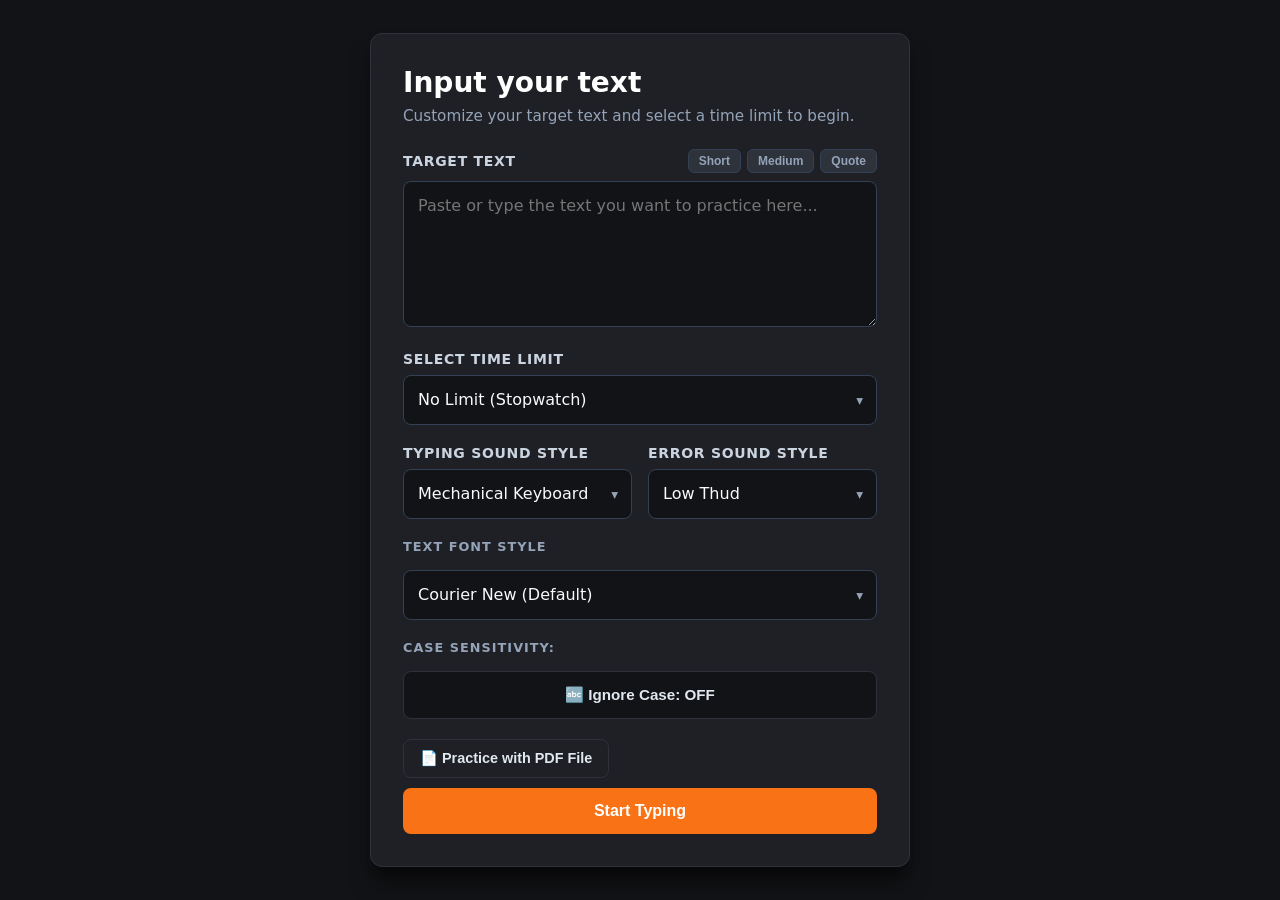
<file: index.html>
<!DOCTYPE html>
<html lang="en">

<head>
    <meta charset="UTF-8">
    <meta name="viewport" content="width=device-width, initial-scale=1.0">
    <title>Typing Test - Custom Setup</title>
    <link rel="stylesheet" href="main.css">
    <script src="script.js" defer></script>
    <!-- Google Fonts CDN -->
    <link rel="preconnect" href="https://fonts.googleapis.com">
    <link rel="preconnect" href="https://fonts.gstatic.com" crossorigin>
    <link
        href="https://fonts.googleapis.com/css2?family=Fira+Code:wght@400;600&family=JetBrains+Mono:wght@400;600&family=Roboto+Mono:wght@400;600&family=Space+Mono:wght@400;700&display=swap"
        rel="stylesheet">
</head>

<body>
    <main class="page-container">
        <div class="card">
            <div class="card-header">
                <h1>Input your text</h1>
                <p>Customize your target text and select a time limit to begin.</p>
            </div>

            <form id="form">
                <!-- Error banner -->
                <div id="error"></div>

                <!-- Text Input Area -->
                <div class="form-group">
                    <div class="label-row">
                        <label for="userinputtext">Target Text</label>
                        <!-- Sample Presets Toolbar -->
                        <div class="preset-buttons">
                            <button type="button" class="btn-preset" onclick="loadSample('short')">Short</button>
                            <button type="button" class="btn-preset" onclick="loadSample('medium')">Medium</button>
                            <button type="button" class="btn-preset" onclick="loadSample('quote')">Quote</button>
                        </div>
                    </div>

                    <textarea id="userinputtext" name="userinputtext" rows="5"
                        placeholder="Paste or type the text you want to practice here..."></textarea>
                </div>

                <!-- Time Limit Selection -->
                <div class="form-group">
                    <label for="timeLimit">Select Time Limit</label>
                    <div class="select-wrapper">
                        <select id="timeLimit">
                            <option value="0">No Limit (Stopwatch)</option>
                            <option value="15">15 Seconds</option>
                            <option value="30">30 Seconds</option>
                            <option value="60">60 Seconds</option>
                        </select>
                    </div>
                </div>

                <!-- Side-by-Side Sound Controls -->
                <div class="form-row">
                    <div class="form-group">
                        <label for="soundStyle">Typing Sound Style</label>
                        <div class="select-wrapper">
                            <select id="soundStyle">
                                <option value="mechanical">Mechanical Keyboard</option>
                                <option value="soft">Soft & Quiet</option>
                                <option value="digital">Digital Click</option>
                            </select>
                        </div>
                    </div>

                    <div class="form-group">
                        <label for="errorSoundStyle">Error Sound Style</label>
                        <div class="select-wrapper">
                            <select id="errorSoundStyle">
                                <option value="thud">Low Thud</option>
                                <option value="retro">Retro Beep</option>
                                <option value="buzz">Classic Buzz</option>
                                <option value="none">Mute Error Sound</option>
                            </select>
                        </div>
                    </div>
                </div>

                <div class="option-group">
                    <label for="fontSelect">Text Font Style</label>
                    <div class="select-wrapper">
                        <select id="fontSelect">
                            <option value="monospace">Courier New (Default)</option>
                            <option value="jetbrains">JetBrains Mono</option>
                            <option value="fira">Fira Code</option>
                            <option value="roboto">Roboto Mono</option>
                            <option value="space">Space Mono</option>
                        </select>
                    </div>
                </div>
                
                <div class="option-group">
                    <label>Case Sensitivity:</label>
                    <button type="button" id="caseToggleBtn" class="toggle-btn">
                        🔤 Ignore Case: OFF
                    </button>
                </div>

                <!-- Submit Button -->
                <button type="button" onclick="window.location='pdfTyping.html'" class="nav-btn">
                    📄 Practice with PDF File
                </button>
                <input type="submit" value="Start Typing" id="submit">
            </form>
        </div>
    </main>
</body>

</html>
</file>
<file: main.css>
/* ==========================================
   Global Reset & Layout Wrappers
   ========================================== */
* {
    box-sizing: border-box;
    margin: 0;
    padding: 0;
}

body {
    font-family: 'Segoe UI', system-ui, -apple-system, sans-serif;
    background-color: #121316;
    color: #e2e8f0;
    min-height: 100vh;
    display: flex;
    align-items: center;
    justify-content: center;
    padding: 20px;
}

.page-container {
    width: 100%;
    max-width: 540px;
}

.typing-page-container {
    max-width: 720px;
}

.app-wrapper {
    width: 100%;
    max-width: 1280px;
    margin: 0 auto;
    padding: 20px;
    display: flex;
    flex-direction: column;
    align-items: center;
}

/* ==========================================
   Card Structure & Form Controls
   ========================================== */
.card {
    background: #1e2025;
    border: 1px solid #2e323b;
    border-radius: 12px;
    padding: 32px;
    box-shadow: 0 20px 25px -5px rgba(0, 0, 0, 0.5), 0 8px 10px -6px rgba(0, 0, 0, 0.5);
}

.card-header {
    margin-bottom: 24px;
}

.card-header h1 {
    font-size: 1.75rem;
    font-weight: 700;
    color: #ffffff;
    margin-bottom: 8px;
}

.card-header p {
    font-size: 0.95rem;
    color: #94a3b8;
}

/* Error Banner */
#error {
    background-color: rgba(239, 68, 68, 0.1);
    border: 1px solid #ef4444;
    color: #fca5a5;
    font-size: 0.875rem;
    padding: 10px 14px;
    border-radius: 6px;
    margin-bottom: 20px;
    display: none;
}

#error:not(:empty) {
    display: block;
}

/* Form Controls */
.form-group {
    margin-bottom: 20px;
}

.form-row {
    display: flex;
    gap: 16px;
}

.form-row .form-group {
    flex: 1;
}

label {
    display: block;
    font-size: 0.875rem;
    font-weight: 600;
    color: #cbd5e1;
    margin-bottom: 8px;
    text-transform: uppercase;
    letter-spacing: 0.05em;
}

textarea#userinputtext,
select {
    width: 100%;
    background-color: #121316;
    border: 1px solid #334155;
    border-radius: 8px;
    color: #f8fafc;
    font-family: inherit;
    font-size: 1rem;
    padding: 12px 14px;
    line-height: 1.5;
    outline: none;
    appearance: none;
    -webkit-appearance: none;
    -moz-appearance: none;
    transition: border-color 0.2s, box-shadow 0.2s;
}

select {
    cursor: pointer;
    padding-right: 36px;
}

textarea#userinputtext:focus,
select:focus {
    border-color: #f97316;
    box-shadow: 0 0 0 3px rgba(249, 115, 22, 0.25);
}

select option {
    background-color: #1e2025;
    color: #f8fafc;
    padding: 10px;
}

/* Dropdown Arrow Wrapper */
.select-wrapper {
    position: relative;
    width: 100%;
}

.select-wrapper::after {
    content: '▾';
    font-size: 0.85rem;
    color: #94a3b8;
    position: absolute;
    right: 14px;
    top: 50%;
    transform: translateY(-50%);
    pointer-events: none;
}

/* ==========================================
   Buttons, Toolbar & Navigation
   ========================================== */
#submit,
.btn-primary {
    width: 100%;
    background-color: #f97316;
    color: #ffffff;
    font-size: 1rem;
    font-weight: 600;
    border: none;
    border-radius: 8px;
    padding: 14px;
    cursor: pointer;
    transition: background-color 0.2s, transform 0.1s;
    margin-top: 10px;
}

#submit:hover,
.btn-primary:hover {
    background-color: #ea580c;
}

#submit:active {
    transform: scale(0.98);
}

.btn-secondary {
    background-color: #2e323b;
    color: #cbd5e1;
    border: 1px solid #334155;
    border-radius: 8px;
    padding: 8px 16px;
    font-size: 0.875rem;
    font-weight: 600;
    cursor: pointer;
    transition: background-color 0.2s, color 0.2s;
}

.btn-secondary:hover {
    background-color: #3b3f4a;
    color: #ffffff;
}

/* Preset Toolbar */
.label-row {
    display: flex;
    justify-content: space-between;
    align-items: center;
    margin-bottom: 8px;
}

.label-row label {
    margin-bottom: 0;
}

.preset-buttons {
    display: flex;
    gap: 6px;
}

.btn-preset {
    background-color: #2e323b;
    color: #94a3b8;
    border: 1px solid #334155;
    border-radius: 6px;
    padding: 4px 10px;
    font-size: 0.75rem;
    font-weight: 600;
    cursor: pointer;
    transition: all 0.2s ease;
}

.btn-preset:hover {
    background-color: #3b3f4a;
    color: #ffffff;
    border-color: #f97316;
}

/* Case Sensitivity Control */
.option-group {
    display: flex;
    flex-direction: column;
    gap: 8px;
    margin-bottom: 20px;
}

.option-group label {
    font-size: 0.8rem;
    font-weight: 700;
    letter-spacing: 0.08em;
    color: #94a3b8;
    text-transform: uppercase;
}

#caseToggleBtn,
.toggle-btn {
    width: 100%;
    padding: 14px 18px;
    background-color: #121316;
    color: #e2e8f0;
    border: 1px solid #2d3139;
    border-radius: 8px;
    font-size: 0.95rem;
    font-weight: 600;
    cursor: pointer;
    text-align: center;
    transition: all 0.2s ease-in-out;
}

#caseToggleBtn:hover,
.toggle-btn:hover {
    border-color: #f97316;
    background-color: #1a1c22;
}

#caseToggleBtn.active,
.toggle-btn.active {
    background-color: rgba(249, 115, 22, 0.12);
    border-color: #f97316;
    color: #f97316;
}

/* Header Navigation Bar */
.top-bar,
.top-nav {
    display: flex;
    justify-content: space-between;
    align-items: center;
    width: 100%;
    margin-bottom: 20px;
    gap: 12px;
}

.nav-right {
    display: flex;
    gap: 10px;
    align-items: center;
}

.nav-btn {
    background-color: #1e2026;
    color: #e2e8f0;
    border: 1px solid #2d3139;
    border-radius: 8px;
    padding: 10px 16px;
    font-size: 0.9rem;
    font-weight: 600;
    cursor: pointer;
    transition: all 0.2s ease;
}

.nav-btn:hover {
    border-color: #f97316;
    background-color: #262932;
}

/* ==========================================
   Typing Stage & Character Highlights
   ========================================== */
.stats-bar {
    display: flex;
    justify-content: space-between;
    gap: 12px;
    margin-bottom: 24px;
}

.stat-badge {
    background-color: #121316;
    border: 1px solid #2e323b;
    border-radius: 8px;
    padding: 10px 16px;
    font-size: 1rem;
    font-weight: 700;
    color: #f97316;
    flex: 1;
    text-align: center;
}

/* Overlapping Text Container */
.text-container {
    display: grid;
    position: relative;
    width: 100%;
    height: 480px;
    background-color: #121316;
    border: 2px solid #272930;
    border-radius: 12px;
    padding: 24px;
    overflow: hidden;
}

#textDisplay,
#typeinput {
    grid-column: 1;
    grid-row: 1;
    font-family: 'JetBrains Mono', 'Fira Code', 'Consolas', 'Courier New', monospace;
    font-size: 1.25rem;
    line-height: 1.6;
    padding: 0;
    margin: 0;
    white-space: pre-wrap;
    word-break: break-word;
    width: 100%;
    height: 100%;
}

#textDisplay {
    background-color: transparent;
    color: #64748b;
    z-index: 1;
    overflow: hidden;
}

#typeinput {
    color: transparent;
    background: transparent;
    caret-color: transparent;
    z-index: 2;
    resize: none;
    outline: none;
    overflow-y: auto;
    border: none;
}

.correct {
    color: #4ade80;
}

.incorrect {
    color: #fca5a5;
    background-color: rgba(239, 68, 68, 0.25);
    border-radius: 2px;
}

.active-char {
    background-color: rgba(249, 115, 22, 0.4);
    border-bottom: 3px solid #f97316;
    border-radius: 2px;
    animation: blink-block 1s infinite step-end;
}

@keyframes blink-block {
    50% {
        background-color: transparent;
        border-bottom-color: transparent;
    }
}

/* ==========================================
   Results Modal Overlay
   ========================================== */
.modal-overlay {
    position: fixed;
    top: 0;
    left: 0;
    width: 100%;
    height: 100%;
    background: rgba(18, 19, 22, 0.85);
    backdrop-filter: blur(8px);
    display: flex;
    align-items: center;
    justify-content: center;
    z-index: 100;
    opacity: 0;
    pointer-events: none;
    transition: opacity 0.3s ease;
}

.modal-overlay.active {
    opacity: 1;
    pointer-events: auto;
}

.modal-card {
    background: #1e2025;
    border: 1px solid #334155;
    border-radius: 12px;
    padding: 32px;
    text-align: center;
    max-width: 420px;
    width: 90%;
    box-shadow: 0 25px 50px -12px rgba(0, 0, 0, 0.7);
    transform: scale(0.9);
    transition: transform 0.3s ease;
}

.modal-overlay.active .modal-card {
    transform: scale(1);
}

.modal-card h2 {
    font-size: 1.8rem;
    color: #ffffff;
    margin-bottom: 24px;
}

.modal-stats {
    display: flex;
    justify-content: space-around;
    margin-bottom: 28px;
    background: #121316;
    border: 1px solid #2e323b;
    border-radius: 8px;
    padding: 16px;
}

.modal-stat {
    display: flex;
    flex-direction: column;
    gap: 4px;
}

.modal-stat .label {
    font-size: 0.75rem;
    text-transform: uppercase;
    color: #94a3b8;
    font-weight: 600;
    letter-spacing: 0.05em;
}

.modal-stat .val {
    font-size: 1.5rem;
    color: #f97316;
    font-weight: 700;
}

.modal-actions {
    display: flex;
    gap: 8px;
}

.modal-actions button {
    flex: 1;
    padding: 12px 6px;
    font-size: 0.875rem;
}

/* ==========================================
   Side-by-Side PDF Preview Layout
   ========================================== */
.pdf-layout-container {
    display: flex;
    gap: 24px;
    width: 100%;
    align-items: flex-start;
}

.typing-section {
    flex: 1;
    width: 100%;
    display: flex;
    flex-direction: column;
    gap: 16px;
    min-width: 0;
    transition: all 0.3s ease;
}

.pdf-preview-section {
    display: none;
    flex: 1;
    width: 100%;
    height: 550px;
    background-color: #18191e;
    border: 1px solid #272930;
    border-radius: 12px;
    box-shadow: 0 10px 30px rgba(0, 0, 0, 0.5);
    flex-direction: column;
    overflow: hidden;
}

.pdf-preview-section.visible {
    display: flex;
}

.pdf-preview-header {
    background-color: #121316;
    padding: 12px 18px;
    border-bottom: 1px solid #272930;
    color: #f97316;
    font-weight: 700;
    font-size: 0.9rem;
    letter-spacing: 0.05em;
    text-transform: uppercase;
}

.pdf-viewer-scroll {
    flex: 1;
    padding: 16px;
    overflow-y: auto;
    display: flex;
    flex-direction: column;
    align-items: center;
    gap: 16px;
    background-color: #0f1013;
}

.pdf-viewer-scroll canvas {
    max-width: 100%;
    height: auto !important;
    border-radius: 6px;
    box-shadow: 0 4px 16px rgba(0, 0, 0, 0.6);
}

.pdf-placeholder {
    display: flex;
    justify-content: center;
    align-items: center;
    height: 100%;
    color: #94a3b8;
    text-align: center;
}

/* Placeholder styling when box is idle */
#typeinput::placeholder {
    color: #64748b;
    opacity: 1;
    transition: opacity 0.2s ease;
}

/* Hide placeholder completely when typing area is focused */
#typeinput:focus::placeholder {
    opacity: 0;
    color: transparent;
}

.pdf-viewer-scroll {
    flex: 1;
    padding: 16px;
    overflow: auto; /* Enables both horizontal and vertical scrolling when zoomed in */
    display: flex;
    flex-direction: column;
    align-items: center;
    gap: 16px;
    background-color: #0f1013;
    touch-action: pan-x pan-y;
}

/* Ensure zoomed-in canvases don't get squished */
.pdf-viewer-scroll canvas {
    max-width: none !important; /* Allows canvas to expand past pane width when zoomed */
    height: auto !important;
    border-radius: 6px;
    box-shadow: 0 4px 16px rgba(0, 0, 0, 0.6);
}



/* --- Global Font Families --- */
:root {
    --typing-font: 'Courier New', Courier, monospace;
}

body.font-jetbrains {
    --typing-font: 'JetBrains Mono', monospace;
}

body.font-fira {
    --typing-font: 'Fira Code', monospace;
}

body.font-roboto {
    --typing-font: 'Roboto Mono', monospace;
}

body.font-space {
    --typing-font: 'Space Mono', monospace;
}

/* Enforce shared font family on both overlapping layers */
#textDisplay,
#typeinput {
    font-family: var(--typing-font) !important;
    font-size: 1.25rem;
    line-height: 1.6;
    letter-spacing: 0.02em;
}

/* Header Select Styling */
.nav-select {
    padding-right: 28px !important;
    background-color: #1e2026;
    color: #e2e8f0;
    border: 1px solid #2d3139;
}
</file>
